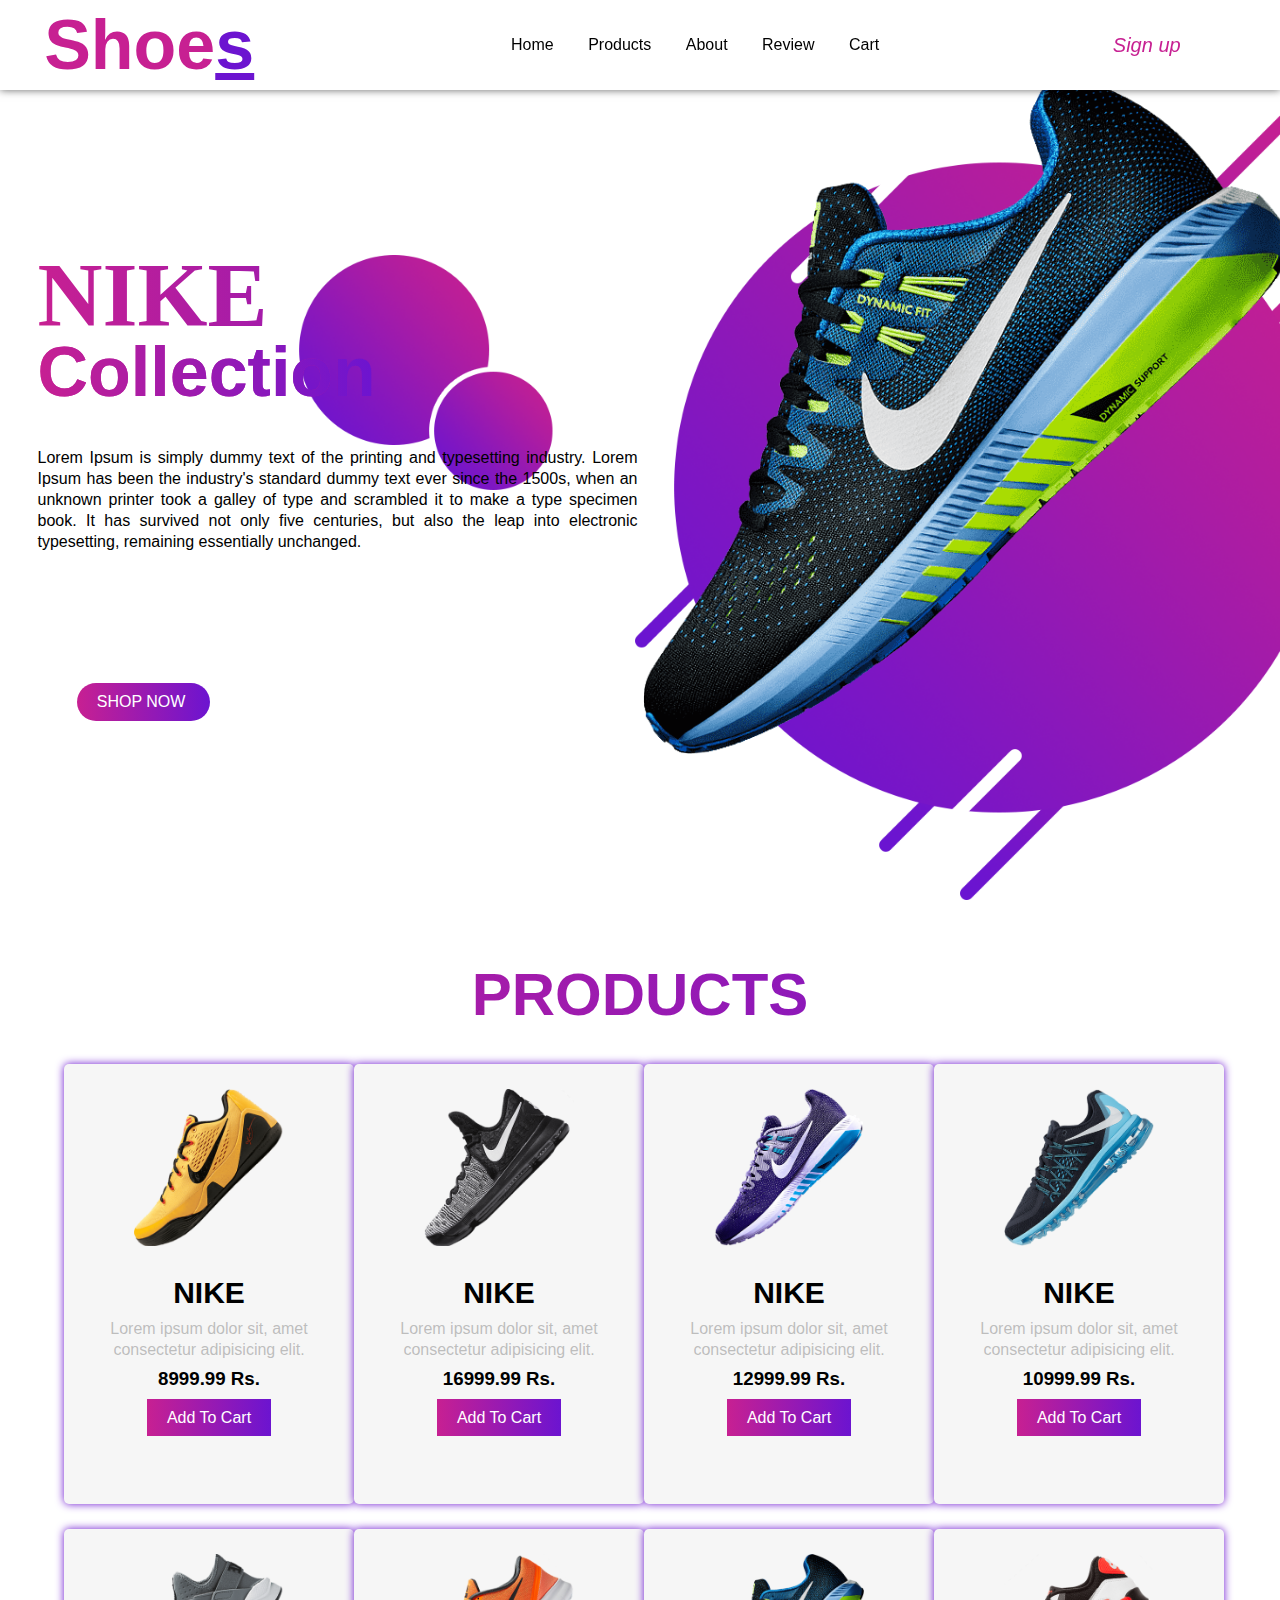
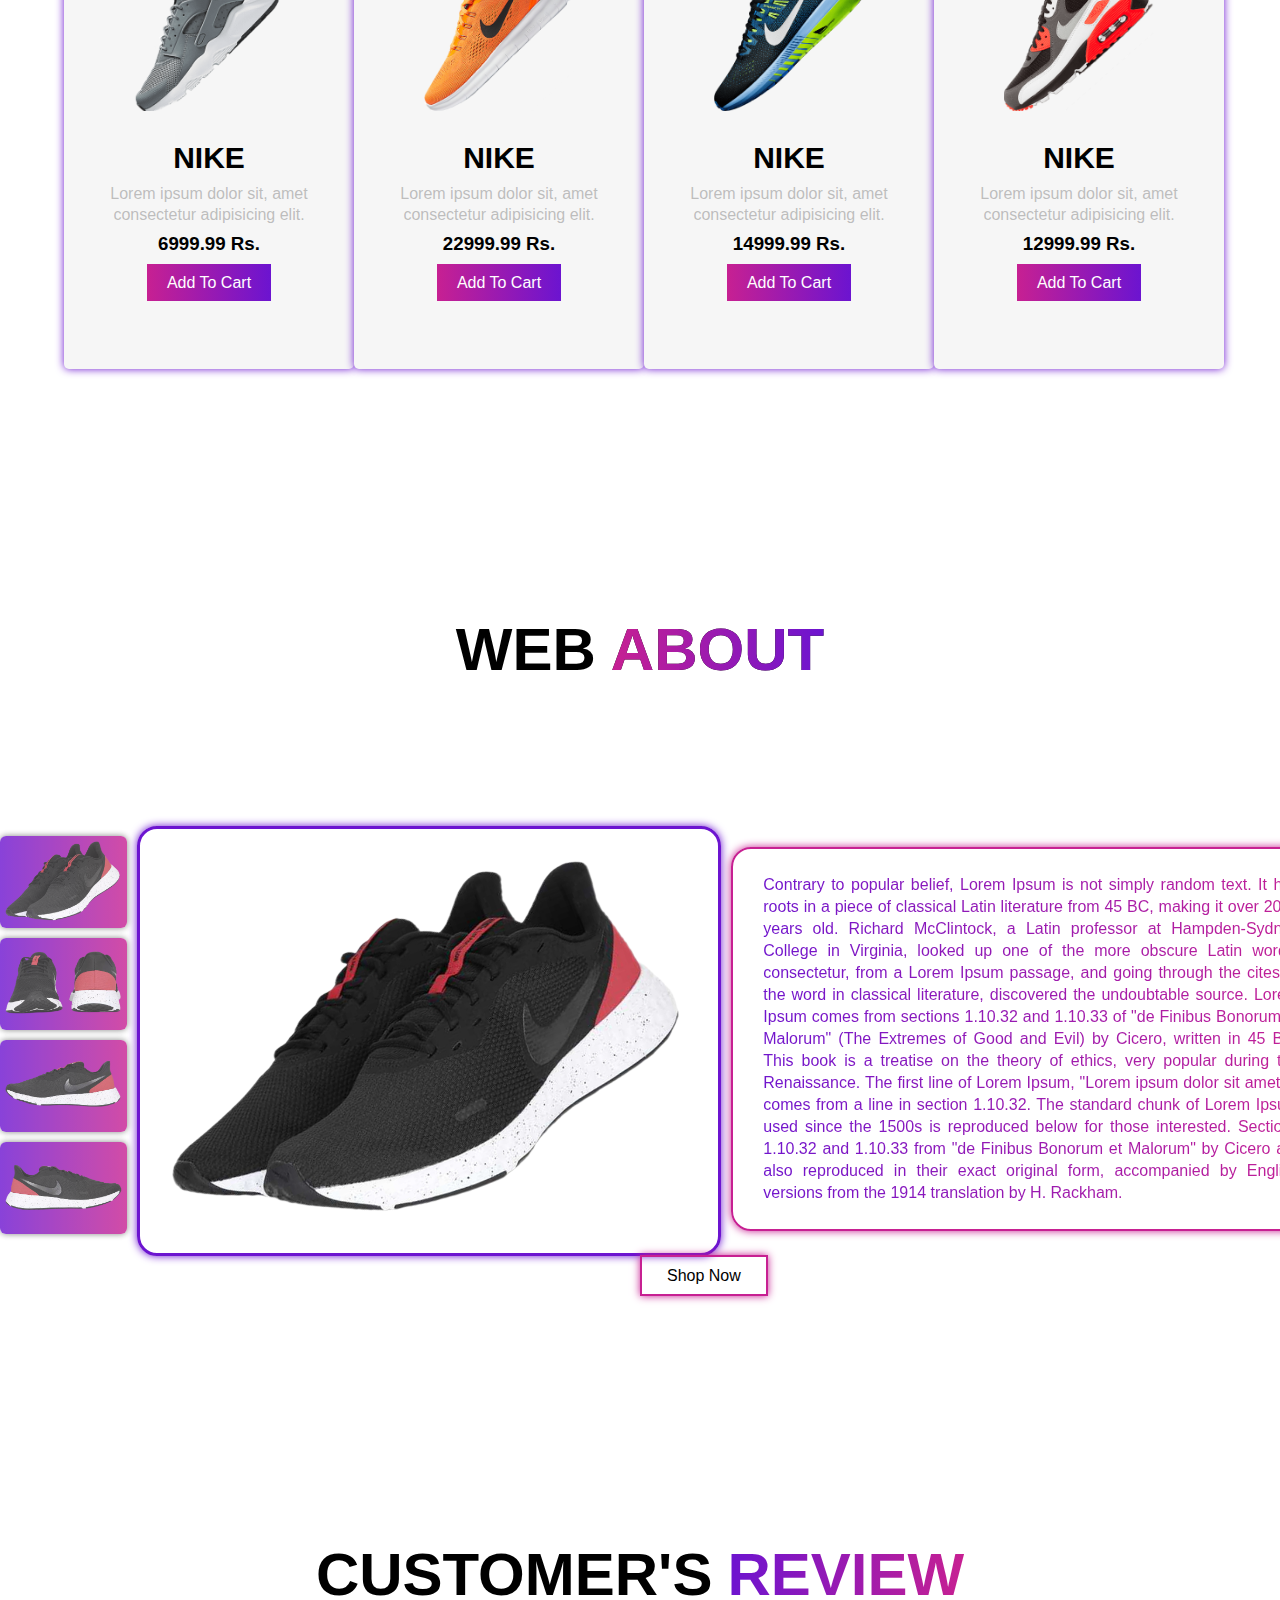
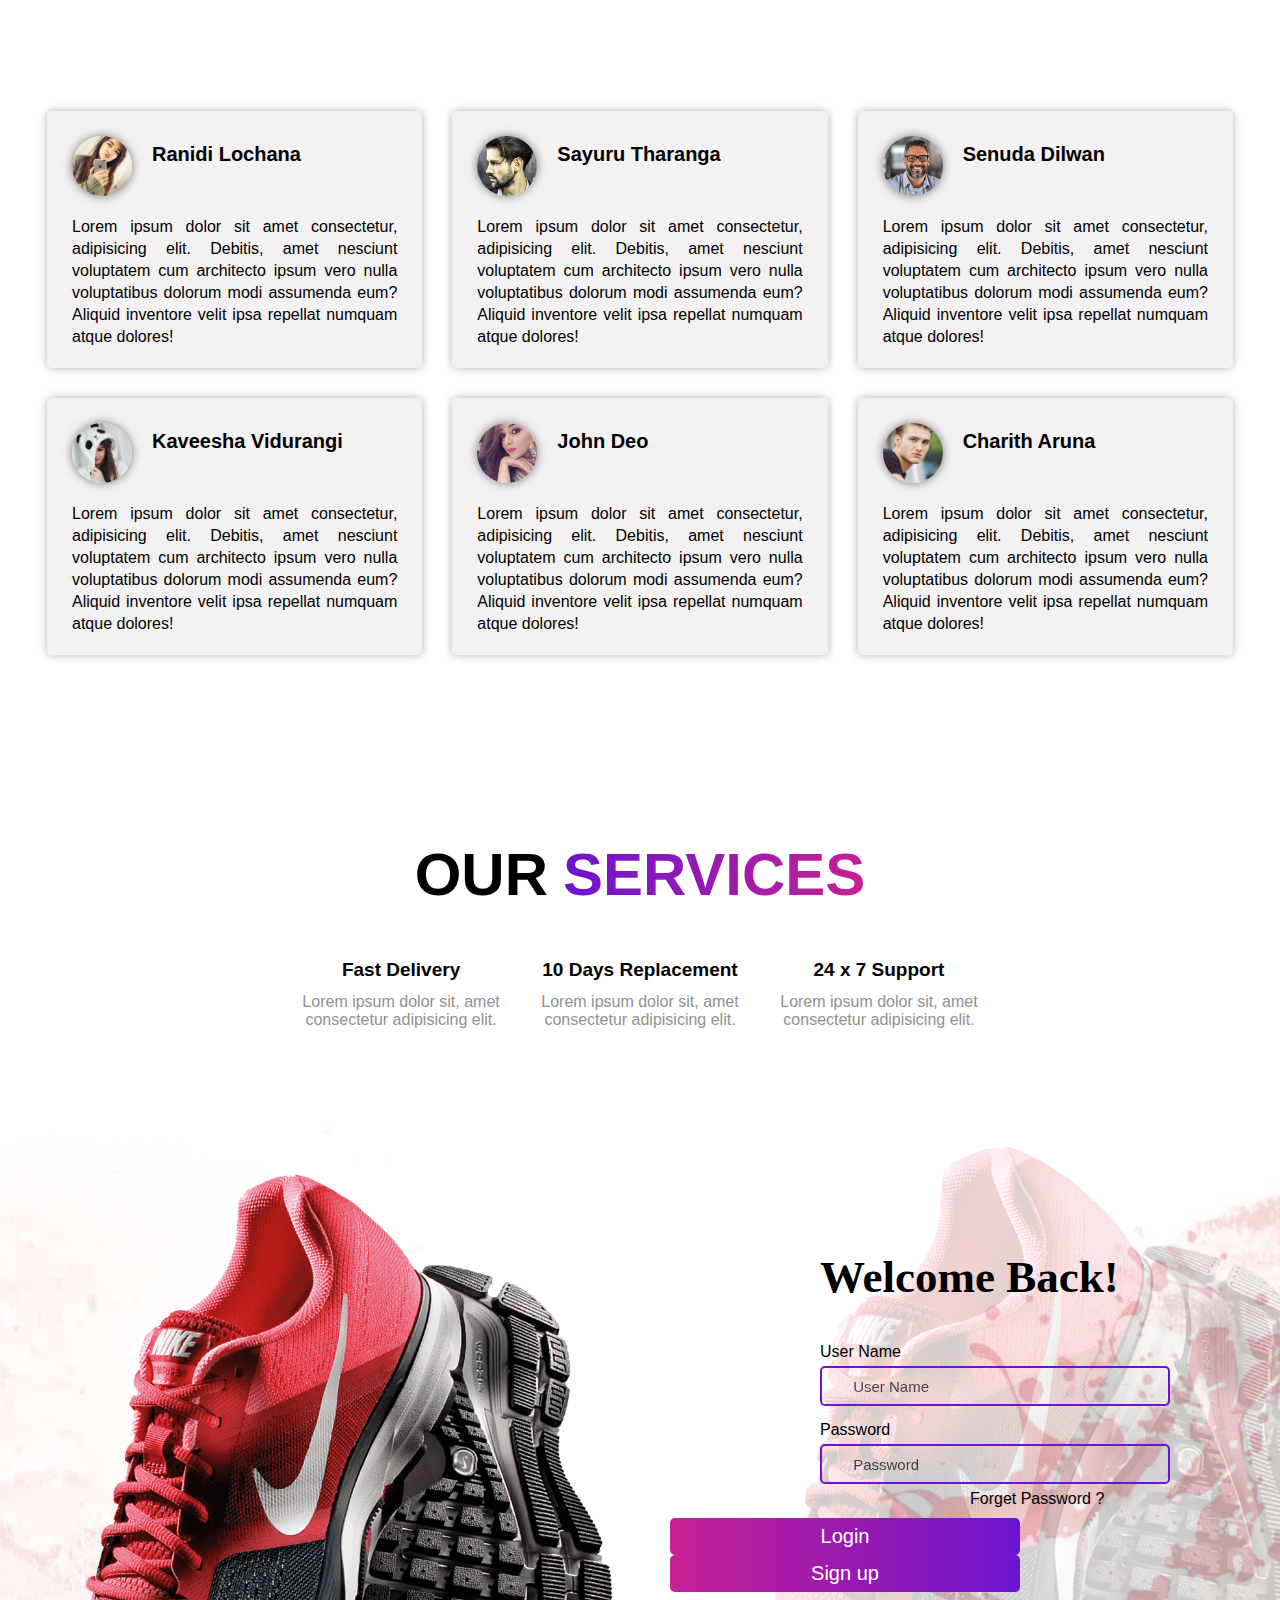
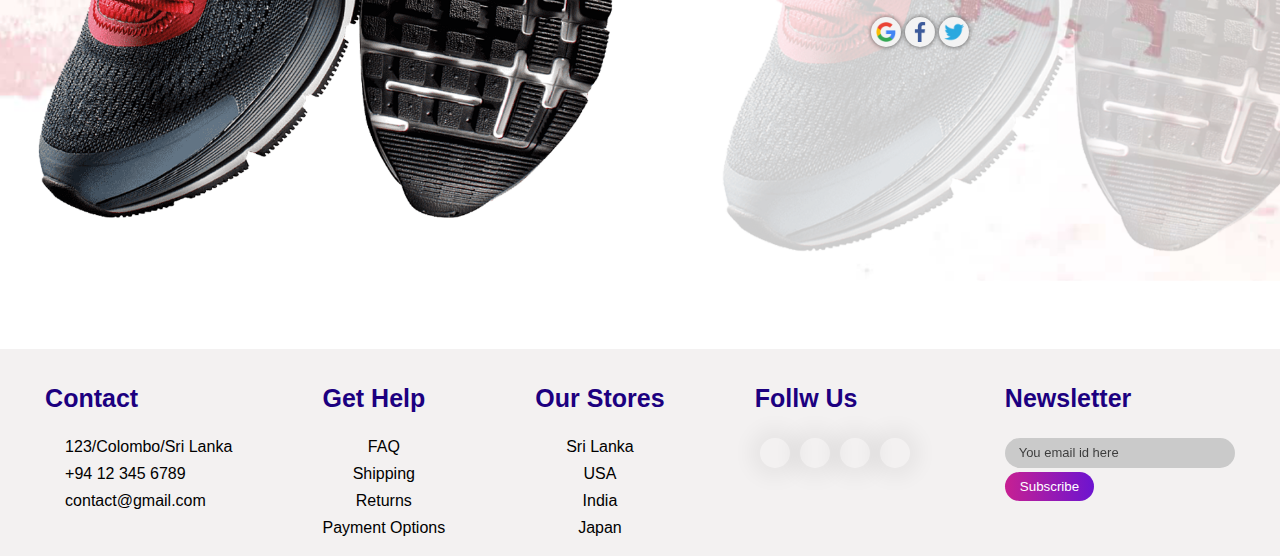
<file: E-commerce website/index.html>
<!DOCTYPE html>
<html lang="en">

<head>
    <meta charset="UTF-8">
    <meta http-equiv="X-UA-Compatible" content="IE=edge">
    <meta name="viewport" content="width=device-width, initial-scale=1.0">
    <title>Nike - Just Do It</title>
    <link rel="stylesheet" href="style.css">
    <link rel="shortcut icon" href="image/logo.png">
    <link rel="stylesheet" href="https://cdnjs.cloudflare.com/ajax/libs/font-awesome/6.1.1/css/all.min.css"
        integrity="sha512-KfkfwYDsLkIlwQp6LFnl8zNdLGxu9YAA1QvwINks4PhcElQSvqcyVLLD9aMhXd13uQjoXtEKNosOWaZqXgel0g=="
        crossorigin="anonymous" referrerpolicy="no-referrer" />
</head>

<body>

    <section>
        <nav>
            <div class="logo">
                <h1>Shoe<span>s</span></h1>
            </div>

            <ul>
                <li><a href="#Home">Home</a></li>
                <li><a href="#Products">Products</a></li>
                <li><a href="#About">About</a></li>
                <li><a href="#Review">Review</a></li>
                <li><a href="Cart/index1.html">Cart</a></li>
            </ul>

            <div class="icons">
                <i class="fa-solid fa-heart"></i>
                <i class="fa-solid fa-cart-shopping"></i>
                <i class="fa-solid fa-user"></i>
                <i><a href="/Sign up/index2.html">Sign up</a></i>
            </div>

        </nav>

        <div class="main" id="Home">
            <div class="main_content">
                <div class="main_text">
                    <h1>NIKE<br><span>Collection</span></h1>
                    <p>
                        Lorem Ipsum is simply dummy text of the printing and typesetting industry. Lorem Ipsum has
                        been the industry's standard dummy text ever since the 1500s, when an unknown printer took
                        a galley of type and scrambled it to make a type specimen book. It has survived not only
                        five centuries, but also the leap into electronic typesetting, remaining essentially unchanged.
                    </p>
                </div>
                <div class="main_image">
                    <img src="image/shoes.png">
                </div>
            </div>
            <div class="social_icon">
                <i class="fa-brands fa-facebook-f"></i>
                <i class="fa-brands fa-twitter"></i>
                <i class="fa-brands fa-instagram"></i>
                <i class="fa-brands fa-linkedin-in"></i>
            </div>
            <div class="button">
                <a href="#login">SHOP NOW</a>
                <i class="fa-solid fa-chevron-right"></i>
            </div>
        </div>

    </section>


    <!--Products-->

    <div class="products" id="Products">
        <h1>Products</h1>

        <div class="box">
            <div class="card">

                <div class="small_card">
                    <i class="fa-solid fa-heart"></i>
                    <i class="fa-solid fa-share"></i>
                </div>

                <div class="image">
                    <img src="image/shoes1.png">
                </div>

                <div class="products_text">
                    <h2>NIKE</h2>
                    <p>
                        Lorem ipsum dolor sit, amet consectetur adipisicing elit.
                    </p>
                    <h3>8999.99 Rs.</h3>
                    <div class="products_star">
                        <i class="fa-solid fa-star"></i>
                        <i class="fa-solid fa-star"></i>
                        <i class="fa-solid fa-star"></i>
                        <i class="fa-solid fa-star"></i>
                        <i class="fa-solid fa-star"></i>
                    </div>
                    <a href="/Cart/index1.html" class="btn">Add To Cart</a>
                </div>

            </div>

            <div class="card">

                <div class="small_card">
                    <i class="fa-solid fa-heart"></i>
                    <i class="fa-solid fa-share"></i>
                </div>

                <div class="image">
                    <img src="image/shoes2.png">
                </div>

                <div class="products_text">
                    <h2>NIKE</h2>
                    <p>
                        Lorem ipsum dolor sit, amet consectetur adipisicing elit.
                    </p>
                    <h3>16999.99 Rs.</h3>
                    <div class="products_star">
                        <i class="fa-solid fa-star"></i>
                        <i class="fa-solid fa-star"></i>
                        <i class="fa-solid fa-star"></i>
                        <i class="fa-solid fa-star"></i>
                        <i class="fa-solid fa-star-half-stroke"></i>
                    </div>
                    <a href="/Cart/index1.html" class="btn">Add To Cart</a>
                </div>

            </div>

            <div class="card">

                <div class="small_card">
                    <i class="fa-solid fa-heart"></i>
                    <i class="fa-solid fa-share"></i>
                </div>

                <div class="image">
                    <img src="image/shoes3.png">
                </div>

                <div class="products_text">
                    <h2>NIKE</h2>
                    <p>
                        Lorem ipsum dolor sit, amet consectetur adipisicing elit.
                    </p>
                    <h3>12999.99 Rs.</h3>
                    <div class="products_star">
                        <i class="fa-solid fa-star"></i>
                        <i class="fa-solid fa-star"></i>
                        <i class="fa-solid fa-star"></i>
                        <i class="fa-solid fa-star-half-stroke"></i>
                        <i class="fa-regular fa-star"></i>
                    </div>
                    <a href="/Cart/index1.html" class="btn">Add To Cart</a>
                </div>

            </div>

            <div class="card">

                <div class="small_card">
                    <i class="fa-solid fa-heart"></i>
                    <i class="fa-solid fa-share"></i>
                </div>

                <div class="image">
                    <img src="image/shoes4.png">
                </div>

                <div class="products_text">
                    <h2>NIKE</h2>
                    <p>
                        Lorem ipsum dolor sit, amet consectetur adipisicing elit.
                    </p>
                    <h3>10999.99 Rs.</h3>
                    <div class="products_star">
                        <i class="fa-solid fa-star"></i>
                        <i class="fa-solid fa-star"></i>
                        <i class="fa-solid fa-star"></i>
                        <i class="fa-solid fa-star"></i>
                        <i class="fa-regular fa-star"></i>
                    </div>
                    <a href="/Cart/index1.html" class="btn">Add To Cart</a>
                </div>

            </div>

            <div class="card">

                <div class="small_card">
                    <i class="fa-solid fa-heart"></i>
                    <i class="fa-solid fa-share"></i>
                </div>

                <div class="image">
                    <img src="image/shoes5.png">
                </div>

                <div class="products_text">
                    <h2>NIKE</h2>
                    <p>
                        Lorem ipsum dolor sit, amet consectetur adipisicing elit.
                    </p>
                    <h3>6999.99 Rs.</h3>
                    <div class="products_star">
                        <i class="fa-solid fa-star"></i>
                        <i class="fa-solid fa-star"></i>
                        <i class="fa-solid fa-star"></i>
                        <i class="fa-solid fa-star"></i>
                        <i class="fa-solid fa-star"></i>
                    </div>
                    <a href="/Cart/index1.html" class="btn">Add To Cart</a>
                </div>

            </div>

            <div class="card">

                <div class="small_card">
                    <i class="fa-solid fa-heart"></i>
                    <i class="fa-solid fa-share"></i>
                </div>

                <div class="image">
                    <img src="image/shoes6.png">
                </div>

                <div class="products_text">
                    <h2>NIKE</h2>
                    <p>
                        Lorem ipsum dolor sit, amet consectetur adipisicing elit.
                    </p>
                    <h3>22999.99 Rs.</h3>
                    <div class="products_star">
                        <i class="fa-solid fa-star"></i>
                        <i class="fa-solid fa-star"></i>
                        <i class="fa-solid fa-star"></i>
                        <i class="fa-solid fa-star"></i>
                        <i class="fa-regular fa-star-half-stroke"></i>
                    </div>
                    <a href="/Cart/index1.html" class="btn">Add To Cart</a>
                </div>

            </div>

            <div class="card">

                <div class="small_card">
                    <i class="fa-solid fa-heart"></i>
                    <i class="fa-solid fa-share"></i>
                </div>

                <div class="image">
                    <img src="image/shoes.png">
                </div>

                <div class="products_text">
                    <h2>NIKE</h2>
                    <p>
                        Lorem ipsum dolor sit, amet consectetur adipisicing elit.
                    </p>
                    <h3>14999.99 Rs.</h3>
                    <div class="products_star">
                        <i class="fa-solid fa-star"></i>
                        <i class="fa-solid fa-star"></i>
                        <i class="fa-solid fa-star"></i>
                        <i class="fa-regular fa-star"></i>
                        <i class="fa-regular fa-star"></i>
                    </div>
                    <a href="/Cart/index1.html" class="btn">Add To Cart</a>
                </div>

            </div>

            <div class="card">

                <div class="small_card">
                    <i class="fa-solid fa-heart"></i>
                    <i class="fa-solid fa-share"></i>
                </div>

                <div class="image">
                    <img src="image/shoes7.png">
                </div>

                <div class="products_text">
                    <h2>NIKE</h2>
                    <p>
                        Lorem ipsum dolor sit, amet consectetur adipisicing elit.
                    </p>
                    <h3>12999.99 Rs.</h3>
                    <div class="products_star">
                        <i class="fa-solid fa-star"></i>
                        <i class="fa-solid fa-star"></i>
                        <i class="fa-solid fa-star"></i>
                        <i class="fa-solid fa-star"></i>
                        <i class="fa-regular fa-star-half-stroke"></i>
                    </div>
                    <a href="/Cart/index1.html" class="btn">Add To Cart</a>
                </div>

            </div>

        </div>
    </div>



    <!--About-->

    <div class="about" id="About">

        <h1>Web<span>About</span></h1>

        <div class="about_main">
            <div class="about_image">
                <div class="about_small_image">
                    <img src="image/red_shoes1.png" onclick="functio(this)">
                    <img src="image/red_shoes2.png" onclick="functio(this)">
                    <img src="image/red_shoes3.png" onclick="functio(this)">
                    <img src="image/red_shoes4.png" onclick="functio(this)">
                </div>

                <div class="image_contaner">
                    <img src="image/red_shoes1.png" id="imagebox">
                </div>

            </div>

            <div class="about_text">
                <p>
                    Contrary to popular belief, Lorem Ipsum is not simply random text. It has roots in a piece of
                    classical
                    Latin literature from 45 BC, making it over 2000 years old. Richard McClintock, a Latin professor at
                    Hampden-Sydney College in Virginia, looked up one of the more obscure Latin words, consectetur, from
                    a
                    Lorem Ipsum passage, and going through the cites of the word in classical literature, discovered the
                    undoubtable source. Lorem Ipsum comes from sections 1.10.32 and 1.10.33 of "de Finibus Bonorum et
                    Malorum"
                    (The Extremes of Good and Evil) by Cicero, written in 45 BC. This book is a treatise on the theory
                    of ethics,
                    very popular during the Renaissance. The first line of Lorem Ipsum, "Lorem ipsum dolor sit amet..",
                    comes
                    from a line in section 1.10.32. The standard chunk of Lorem Ipsum used since the 1500s is reproduced
                    below
                    for those interested. Sections 1.10.32 and 1.10.33 from "de Finibus Bonorum et Malorum" by Cicero
                    are also
                    reproduced in their exact original form, accompanied by English versions from the 1914 translation
                    by H. Rackham.
                </p>
            </div>

        </div>

        <a href="#" class="about_btn">Shop Now</a>

        <script>
            function functio(small) {
                var full = document.getElementById("imagebox")
                full.src = small.src
            }
        </script>

    </div>



    <!--Review-->

    <div class="review" id="Review">
        <h1>Customer's<span>review</span></h1>

        <div class="review_box">
            <div class="review_card">
                <div class="card_top">
                    <div class="profile">

                        <div class="profile_image">
                            <img src="image/girl_dp1.jpg">
                        </div>

                        <div class="name">
                            <strong>Ranidi Lochana</strong>

                            <div class="like">
                                <i class="fa-solid fa-star"></i>
                                <i class="fa-solid fa-star"></i>
                                <i class="fa-solid fa-star"></i>
                                <i class="fa-solid fa-star"></i>
                                <i class="fa-solid fa-star-half-stroke"></i>
                            </div>
                        </div>

                    </div>
                </div>
                <div class="comment">
                    <p>
                        Lorem ipsum dolor sit amet consectetur, adipisicing elit. Debitis, amet nesciunt voluptatem cum
                        architecto ipsum vero nulla voluptatibus dolorum modi assumenda eum? Aliquid inventore velit
                        ipsa
                        repellat numquam atque dolores!
                    </p>
                </div>
            </div>

            <div class="review_card">
                <div class="card_top">
                    <div class="profile">

                        <div class="profile_image">
                            <img src="image/man_dp1.jpg">
                        </div>

                        <div class="name">
                            <strong>Sayuru Tharanga</strong>

                            <div class="like">
                                <i class="fa-solid fa-star"></i>
                                <i class="fa-solid fa-star"></i>
                                <i class="fa-solid fa-star"></i>
                                <i class="fa-solid fa-star-half-stroke"></i>
                                <i class="fa-regular fa-star"></i>
                            </div>
                        </div>

                    </div>
                </div>
                <div class="comment">
                    <p>
                        Lorem ipsum dolor sit amet consectetur, adipisicing elit. Debitis, amet nesciunt voluptatem cum
                        architecto ipsum vero nulla voluptatibus dolorum modi assumenda eum? Aliquid inventore velit
                        ipsa
                        repellat numquam atque dolores!
                    </p>
                </div>
            </div>

            <div class="review_card">
                <div class="card_top">
                    <div class="profile">

                        <div class="profile_image">
                            <img src="image/man_dp2.jpg">
                        </div>

                        <div class="name">
                            <strong>Senuda Dilwan</strong>

                            <div class="like">
                                <i class="fa-solid fa-star"></i>
                                <i class="fa-solid fa-star"></i>
                                <i class="fa-solid fa-star-half-stroke"></i>
                                <i class="fa-regular fa-star"></i>
                                <i class="fa-regular fa-star"></i>
                            </div>
                        </div>

                    </div>
                </div>
                <div class="comment">
                    <p>
                        Lorem ipsum dolor sit amet consectetur, adipisicing elit. Debitis, amet nesciunt voluptatem cum
                        architecto ipsum vero nulla voluptatibus dolorum modi assumenda eum? Aliquid inventore velit
                        ipsa
                        repellat numquam atque dolores!
                    </p>
                </div>
            </div>

        </div>

        <div class="review_box">
            <div class="review_card">
                <div class="card_top">
                    <div class="profile">

                        <div class="profile_image">
                            <img src="image/gir_dp3.jpg">
                        </div>

                        <div class="name">
                            <strong>Kaveesha Vidurangi</strong>

                            <div class="like">
                                <i class="fa-solid fa-star"></i>
                                <i class="fa-solid fa-star"></i>
                                <i class="fa-solid fa-star"></i>
                                <i class="fa-solid fa-star-half-stroke"></i>
                                <i class="fa-regular fa-star"></i>
                            </div>
                        </div>

                    </div>
                </div>
                <div class="comment">
                    <p>
                        Lorem ipsum dolor sit amet consectetur, adipisicing elit. Debitis, amet nesciunt voluptatem cum
                        architecto ipsum vero nulla voluptatibus dolorum modi assumenda eum? Aliquid inventore velit
                        ipsa
                        repellat numquam atque dolores!
                    </p>
                </div>
            </div>

            <div class="review_card">
                <div class="card_top">
                    <div class="profile">

                        <div class="profile_image">
                            <img src="image/gir_dp2.jpg">
                        </div>

                        <div class="name">
                            <strong>John Deo</strong>

                            <div class="like">
                                <i class="fa-solid fa-star"></i>
                                <i class="fa-solid fa-star"></i>
                                <i class="fa-solid fa-star"></i>
                                <i class="fa-solid fa-star"></i>
                                <i class="fa-solid fa-star-half-stroke"></i>
                            </div>
                        </div>

                    </div>
                </div>
                <div class="comment">
                    <p>
                        Lorem ipsum dolor sit amet consectetur, adipisicing elit. Debitis, amet nesciunt voluptatem cum
                        architecto ipsum vero nulla voluptatibus dolorum modi assumenda eum? Aliquid inventore velit
                        ipsa
                        repellat numquam atque dolores!
                    </p>
                </div>
            </div>

            <div class="review_card">
                <div class="card_top">
                    <div class="profile">

                        <div class="profile_image">
                            <img src="image/man_dp3.jpg">
                        </div>

                        <div class="name">
                            <strong>Charith Aruna</strong>

                            <div class="like">
                                <i class="fa-solid fa-star"></i>
                                <i class="fa-solid fa-star"></i>
                                <i class="fa-solid fa-star"></i>
                                <i class="fa-solid fa-star"></i>
                                <i class="fa-solid fa-star-half-stroke"></i>
                            </div>
                        </div>

                    </div>
                </div>
                <div class="comment">
                    <p>
                        Lorem ipsum dolor sit amet consectetur, adipisicing elit. Debitis, amet nesciunt voluptatem cum
                        architecto ipsum vero nulla voluptatibus dolorum modi assumenda eum? Aliquid inventore velit
                        ipsa
                        repellat numquam atque dolores!
                    </p>
                </div>
            </div>

        </div>

    </div>


    <!--Services-->

    <div class="services" id="Services">
        <h1>our<span>services</span></h1>

        <div class="services_cards">
            <div class="services_box">
                <i class="fa-solid fa-truck-fast"></i>
                <h3>Fast Delivery</h3>
                <p>
                    Lorem ipsum dolor sit, amet consectetur adipisicing elit.
                </p>
            </div>

            <div class="services_box">
                <i class="fa-solid fa-rotate-left"></i>
                <h3>10 Days Replacement</h3>
                <p>
                    Lorem ipsum dolor sit, amet consectetur adipisicing elit.
                </p>
            </div>

            <div class="services_box">
                <i class="fa-solid fa-headset"></i>
                <h3>24 x 7 Support</h3>
                <p>
                    Lorem ipsum dolor sit, amet consectetur adipisicing elit.
                </p>
            </div>
        </div>

    </div>



    <!--Login Form-->

    <div class="login_form" id="login">
        <div class="left">
            <img src="image/logshoes.png">
        </div>

        <div class="right">
            <h1>Welcome Back!</h1>

            <form action="#" method="post">
                <p>User Name</p>
                <div class="user">
                    <i class="fa-solid fa-user"></i>
                    <input type="text" name="user" placeholder="User Name" class="username">
                </div>

                <p class="passworg_tag">Password</p>
                <div class="password">
                    <i class="fa-solid fa-lock"></i>
                    <input type="text" name="password" placeholder="Password">
                </div>

                <p class="forget">Forget Password ?</p>

                <button type="submit"><a href="#Products">Login</a></button>
                <button type="submit"><a href="/Sign up/index2.html">Sign up</a></button>
                <div class="loging_icon">
                    <a href="#"><img src="image/google.png"></a>
                    <a href="#"><img src="image/facebook.png"></a>
                    <a href="#"><img src="image/twitter.png"></a>
                </div>

            </form>

        </div>

    </div>



    <!--Footer-->

    <footer>
        <div class="footer_main">
            <div class="tag">
                <h1>Contact</h1>
                <a href="#"><i class="fa-solid fa-house"></i>123/Colombo/Sri Lanka</a>
                <a href="#"><i class="fa-solid fa-phone"></i>+94 12 345 6789</a>
                <a href="#"><i class="fa-solid fa-envelope"></i>contact@gmail.com</a>
            </div>

            <div class="tag">
                <h1>Get Help</h1>
                <a href="#" class="center">FAQ</a>
                <a href="#" class="center">Shipping</a>
                <a href="#" class="center">Returns</a>
                <a href="#" class="center">Payment Options</a>
            </div>

            <div class="tag">
                <h1>Our Stores</h1>
                <a href="#" class="center">Sri Lanka</a>
                <a href="#" class="center">USA</a>
                <a href="#" class="center">India</a>
                <a href="#" class="center">Japan</a>
            </div>

            <div class="tag">
                <h1>Follw Us</h1>
                <div class="social_link">
                    <a href="#"><i class="fa-brands fa-facebook-f"></i></a>
                    <a href="#"><i class="fa-brands fa-twitter"></i></a>
                    <a href="#"><i class="fa-brands fa-instagram"></i></a>
                    <a href="#"><i class="fa-brands fa-linkedin-in"></i></a>
                </div>
            </div>

            <div class="tag">
                <h1>Newsletter</h1>
                <div class="search_bar">
                    <input type="text" placeholder="You email id here">
                    <button type="submit">Subscribe</button>
                </div>
            </div>

        </div>
    </footer>


</body>

</html>
</file>
<file: E-commerce website/style.css>
*{
    margin: 0;
    padding: 0;
    box-sizing: border-box;
    font-family: sans-serif;
}

html{
    scroll-behavior: smooth;
}

::-webkit-scrollbar{
    width: 15px;
}

::-webkit-scrollbar-track{
    border-radius: 5px;
    box-shadow: inset 0 0 10px rgba(0,0,0,0.25);
}

::-webkit-scrollbar-thumb{
    border-radius: 5px;
    background: linear-gradient(to top, #c72092 , #6c14d0);
}

section{
    width: 100%;
    height: 100vh;
    background-image: url(image/bg1.png);
    background-size: cover;
    background-position: center;
}

section nav{
    display: flex;
    align-items: center;
    justify-content: space-around;
    box-shadow: 0 0 8px rgba(0,0,0,0.6);
    background: white;
    position: fixed;
    top: 0;
    left: 0;
    right: 0;
    z-index: 100;
}

section nav .logo{
    font-size: 35px;
    color: #c72092;
    margin: 5px 0;
    cursor: pointer;
    position: relative;
    left: -4%;
}

section nav .logo span{
    color: #6c14d0;
    text-decoration: underline;
}

section nav ul{
    list-style: none;
}

section nav ul li{
    display: inline-block;
    margin: 5px 15px;
}

section nav ul li a{
    text-decoration: none;
    color: black;
    transition: 0.2s;
}

section nav ul li a:hover{
    color: #c72092;
}

section nav .icons i{
    margin: 0 4px;
    cursor: pointer;
    font-size: 18px;
    transition: 0.3s;
}

section nav .icons a{
    width: 20px;
    color: #c72092;
    border-radius: 5px;
    font-size: 20px;
    cursor: pointer;
    text-decoration: none;
}

section nav .icons i:hover{
    color: #c72092;
}

section .main .main_content{
    display: flex;
    align-items: center;
    justify-content: space-around;
}

section .main .main_content .main_text h1{
    font-size: 90px;
    line-height: 70px;
    font-family: pyxidium quick;
    background: linear-gradient(to right, #c72092,#6c14d0);
    -webkit-background-clip: text;
    -webkit-text-fill-color: transparent;
    position: relative;
    top: 45px;
    left: 5%;
}

section .main .main_content .main_text h1 span{
    font-size: 70px;
    background: linear-gradient(to right, #c72092,#6c14d0);
    -webkit-background-clip: text;
    -webkit-text-fill-color: transparent;
}

section .main .main_content .main_text p{
    width: 600px;
    text-align: justify;
    line-height: 21px;
    position: relative;
    top: 85px;
    left: 5%;
}

section .main .main_content .main_image img{
    width: 650px;
    position: relative;
    left: 20px;
    top: 75px;
}

section .main .social_icon{
    position: absolute;
    top: 50%;
    left: 98%;
    transform: translate(-50%,-50%);
    font-size: 19px;
}

section .main .social_icon i{
    margin: 8px 0;
    cursor: pointer;
    transition: 0.3s;
}

section .main .social_icon i:hover{
    color: #c72092;
}

section .main .button{
    position: absolute;
    left: 6%;
    padding: 10px 20px;
    border-radius: 30px;
    background: linear-gradient(to right,#c72092 , #6c14d0);
}

section .main .button a{
    color: white;
    text-decoration: none;
}

section .main .button i{
    color: white;
    margin-left: 5px;
    transition: 0.3s;
}

section .main .button:hover i{
    transform: translateX(6px);
}



/*Products*/

.products{
    width: 100%;
    height: 140vh;
    padding: 25px 0;
}

.products h1{
    margin: 35px 0;
    font-size: 60px;
    display: flex;
    align-items: center;
    justify-content: center;
    text-transform: uppercase;
    background: linear-gradient(to right, #c72092,#6c14d0);
    -webkit-background-clip: text;
    -webkit-text-fill-color: transparent;    
}

.products .box{
    width: 90%;
    margin: 0 auto;
    display: grid;
    grid-template-columns: 1fr 1fr 1fr 1fr;
    grid-gap: 25px 0;
}

.products .box .card{
    width: 290px;
    height: 440px;
    box-shadow: 0 0 8px #6c14d0;
    border-radius: 5px;
    text-align: center;
    padding: 10px 20px;
    background: #f6f6f6;
}

.products .box .card .small_card{
    display: flex;
    flex-flow: column;
    position: absolute;
    margin: 10px 0;
    transform: translateX(-20px);
    transition: 0.3s;
    opacity: 0;
}

.products .box .card:hover .small_card{
    transform: translateX(2px);
    cursor: pointer;
    opacity: 1;
}

.products .box .card .image{
    display: flex;
    align-items: center;
    justify-content: center;
}

.products .box .card .image img{
    width: 150px;
    margin: 15px 0;
    transition: 0.3s;
}

.products .box .card:hover .image img{
    transform: scale(1.1);
}

.products .box .card .small_card i{
    width: 45px;
    height: 45px;
    border-radius: 5px;
    font-size: 18px;
    margin: 2px 0;
    line-height: 40px;
    border: 2px solid #999999;
    transition: 0.2s;
}

.products .box .card .small_card i:hover{
    color: #c72092;
}

.products .box .card .products_text h2{
    font-size: 30px;
    margin-top: 15px;
}

.products .box .card .products_text p{
    color: #91919191;
    line-height: 21px;
    margin: 8px 0;
}

.products .box .card .products_text h3{
    margin: 7px 0;
}

.products .box .card .products_text .products_star{
    color: orange;
    margin-bottom: 19px;
    cursor: pointer;
}

.products .box .card .products_text .btn{
    text-decoration: none;
    padding: 10px 20px;
    background: linear-gradient(to right, #c72092 , #6c14d0);
    color: white;
}


/*About*/

.about{
    width: 100%;
    height: 100vh;
    padding: 35px 0;
}

.about h1{
    font-size: 60px;
    margin-top: 20px;
    display: flex;
    align-items: center;
    justify-content: center;
    background: black;
    -webkit-background-clip: text;
    -webkit-text-fill-color: transparent;
    text-transform: uppercase;
}

.about h1 span{
    background: linear-gradient(to right, #c72092 , #6c14d0);
    -webkit-background-clip: text;
    -webkit-text-fill-color: transparent;
    margin-left: 15px;
}

.about .about_main{
    position: relative;
    top: 40%;
    left: 50%;
    transform: translate(-50%,-50%);
    display: flex;
    justify-content: space-around;
    align-items: center;
}

.about .about_main .about_image{
    display: flex;
    margin-top: 50px;
}

.about .about_main .about_image .about_small_image{
    display: flex;
    flex-direction: column;
    position: relative;
    top: 15px;
}

.about .about_main .about_image .about_small_image img{
    height: 92px;
    margin: 5px 0;
    cursor: pointer;
    background: linear-gradient(to right, #6c14d0 , #c72092);
    display: block;
    border-radius: 6px;
    padding: 5px 5px;
    box-shadow: 0 0 6px rgba(0,0,0,0.6);
    opacity: 0.8;
    transition: 0.3s;
}

.about .about_main .about_image .about_small_image img:hover{
    opacity: 1;
}

.about .about_main .image_contaner{
    padding: 10px;
    display: flex;
}

.about .about_main .image_contaner img{
    border: 3px solid #6c14d0;
    border-radius: 20px;
    height: 430px;
    padding: 30px;
    box-shadow: 0 0 8px #6c14d0;
}

.about .about_main .about_text{
    margin-top: 45px;
}

.about .about_main .about_text p{
    background: linear-gradient(to left, #c72092 , #6c14d0);
    -webkit-background-clip: text;
    -webkit-text-fill-color: transparent;
    line-height: 22px;
    width: 600px;
    text-align: justify;
    padding: 25px 30px;
    border: 2px solid #c72092;
    border-radius: 20px;
    box-shadow: 0 0 8px #c72092;
}

.about .about_btn{
    color: black;
    background: none;
    position: relative;
    top: 10%;
    left: 50%;
    transform: translate(-50% , -50%);
    padding: 10px 25px;
    border: 2px solid #c72092;
    text-decoration: none;
    box-shadow: 0 0 8px #c72092;
    transition: 0.5s;
}

.about .about_btn:hover{
    border: 2px solid transparent;
    background: #c72092;
    color: white;
}


/*Review*/

.review{
    width: 100%;
    height: 100vh;
    padding-top: 80px;
}

.review h1{
    font-size: 60px;
    display: flex;
    align-items: center;
    justify-content: center;
    margin-bottom: 30px;
    text-transform: uppercase;
}

.review h1 span{
    background: linear-gradient(to left, #c72092 , #6c14d0);
    -webkit-background-clip: text;
    -webkit-text-fill-color: transparent;
    margin-left: 15px;    
}

.review .review_box{
    width: 95%;
    position: relative;
    top: 7%;
    display: flex;
    align-items: center;
    justify-content: center;
    margin: 0 auto;
}

.review .profile .profile_image{
    width: 60px;
    height: 60px;
    border-radius: 50%;
    overflow: hidden;
    margin: 5px 0;
    box-shadow: 0 0 10px rgba(0,0,0,0.5);
    cursor: pointer;
    transition: 0.3s;
}

.review .profile .profile_image:hover{
    transform: scale(1.2);
}

.review .profile_image img{
    width: 100%;
    height: 100%;
    object-fit: cover;
    object-position: center;
}

.review .profile{
    display: flex;
    align-items: center;
}

.review .review_box .review_card{
    width: 500px;
    background: #f3f1f1;
    padding: 20px 25px;
    border-radius: 5px;
    margin: 15px;
    box-shadow: 0 0 10px rgba(0,0,0,0.3);
}

.review .review_box .review_card .card_top{
    display: flex;
    justify-content: space-between;
    align-items: center;
}

.review .review_box .review_card .card_top .profile .name{
    margin-left: 20px;
    line-height: 22px;
}

.review .review_box .review_card .card_top .profile .name strong{
    font-size: 20px;
}

.review .review_box .review_card .card_top .profile .name .like i{
    color: orange;
    display: inline-block;
    font-size: 12px;
}

.review .review_box .review_card .comment p{
    text-align: justify;
    line-height: 22px;
    margin-top: 15px;
}


/*Services*/

.services{
    width: 70%;
    margin: 0 auto;
    text-align: center;
    padding: 80px 0 10px 0;
}

.services h1{
    font-size: 60px;
    text-transform: uppercase;
}

.services h1 span{
    margin-left: 15px;
    background: linear-gradient(to left, #c72092 , #6c14d0);
    -webkit-background-clip: text;
    -webkit-text-fill-color: transparent;    
}

.services .services_cards{
    width: 80%;
    margin: 0 auto;
    display: flex;
    align-items: center;
    justify-content: space-between;
    position: relative;
    top: 50px;
}

.services .services_box i{
    font-size: 60px;
    color: orange;
    margin: 20px 0;
    cursor: pointer;
}

.services .services_box h3{
    margin-bottom: 12px;
    font-size: 19px;
}

.services .services_box p{
    text-align: center;
    color: #919191;
    margin-bottom: 60px;
}


/*Login Form*/

.login_form{
    width: 100%;
    height: 100vh;
    display: flex;
    justify-content: space-around;
    align-items: center;
    background-image: url(image/loging_bg.png);
    background-size: cover;
    background-position: center;
}

.login_form .left img{
    width: 650px;
}

.login_form .right{
    position: relative;
    top: -50px;
    left: -60px;
    padding: 50px 80px;
}

.login_form .right h1{
    font-family: prevattscriptssk;
    font-size: 45px;
    margin-bottom: 40px;
    margin-left: 150px;
}

.login_form .right p{
    margin-bottom: 5px;
    margin-left: 150px;
}

.login_form .right .user{
    border: 2px solid #6c14d0;
    border-radius: 5px;
    width: 350px;
    height: 40px;
    display: flex;
    margin-left: 150px;
}

.login_form .right .user i{
    position: relative;
    top: 9px;
    left: 15px;
    color: #c72092;
}

.login_form .right .user .username{
    position: relative;
    left: 9%;
    width: 295px;
    background: none;
    outline: none;
    border: none;
    display: flex;
    font-size: 15px;
}

.login_form .right .passworg_tag{
    margin: 15px 0 5px 0;
    margin-left: 150px;
}

.login_form .right .password{
    border: 2px solid #6c14d0;
    border-radius: 5px;
    width: 350px;
    height: 40px;
    display: flex;
    margin-left: 150px;
}

.login_form .right .password i{
    position: relative;
    top: 9px;
    left: 15px;
    color: #c72092;
}

.login_form .right .password input{
    position: relative;
    left: 9%;
    width: 295px;
    background: none;
    border: none;
    outline: none;
    display: flex;
    font-size: 15px;
}

::-webkit-input-placeholder{
    color: black;
    opacity: 0.7;
}

.login_form .right .forget{
    position: relative;
    left: 60%;
    margin: 6px 0 10px 0;
    cursor: pointer;
}

.login_form .right button{
    width: 350px;
    color: white;
    padding: 7px 20px;
    border: none;
    border-radius: 5px;
    font-size: 20px;
    cursor: pointer;
    background: linear-gradient(to right, #c72092 , #6c14d0);
    text-decoration: none;
}

.login_form .right button a{
    color: white; 
    text-decoration: none;  
}

.login_form .right .loging_icon{
    display: flex;
    align-items: center;
    justify-content: center;
    margin-top: 25px;
}

.login_form .right .loging_icon a{
    width: 30px;
    height: 30px;
    margin: 0 2px;
    border-radius: 50%;
    background: #f3f3f3;
    box-shadow: 0 0 5px rgba(0,0,0,0.6);
}

.login_form .right .loging_icon img{
    width: 20px;
    margin: 5px 5px;
}


/*Footer*/

footer{
    width: 100%;
}

footer .footer_main{
    width: 100%;
    background: #f3f1f1;
    display: flex;
    justify-content: space-around;
}

footer .footer_main .tag{
    margin: 10px 0;
}

footer .footer_main .tag .center{
    text-align: center;
}

footer .footer_main .tag h1{
    font-size: 25px;
    margin: 25px 0;
    color: #1c0080;
}

footer .footer_main .tag a{
    display: block;
    color: black;
    text-decoration: none;
    margin: 9px 0;
}

footer .footer_main .tag a i{
    padding: 0 10px;
    transition: 0.3;
}

footer .footer_main .tag a i:hover{
    color: #c72092;
}

footer .footer_main .tag .social_link{
    display: flex;
}

footer .footer_main .tag .social_link a{
    width: 30px;
    height: 30px;
    border-radius: 50%;
    text-align: center;
    text-decoration: none;
    color: black;
    box-shadow: 0 0 20px 10px rgba(0,0,0,0.05);
    position: relative;
    margin: 0 5px;
    z-index: 10;
    overflow: hidden;
}

footer .footer_main .tag .social_link a .fa-brands{
    font-size: 15px;
    line-height: 30px;
    z-index: 10;
    position: relative;
    transition: 0.5s;
}

footer .footer_main .tag .social_link a:hover i{
    color: white;
}

footer .footer_main .tag .social_link a::after{
    content: '';
    width: 100%;
    height: 100%;
    top: 0;
    left: -90px;
    background: linear-gradient(-45deg, #c72092 , #6c14d0);
    position: absolute;
    z-index: -10;
    transition: 0.5s;
}

footer .footer_main .tag .social_link a:hover::after{
    left: 0;
}

footer .footer_main .tag .search_bar{
    width: 230px;
    height: 30px;
    background: rgb(202, 202, 202);
    border-radius: 25px;
}

footer .footer_main .tag .search_bar input{
    width: 200px;
    padding: 2px 0;
    position: relative;
    top: 17%;
    left: 6%;
    border: none;
    background: none;
    outline: none;
    font-size: 13px;
}

footer .footer_main .tag .search_bar button{
    padding: 7px 15px;
    background: linear-gradient(to right, #c72092 , #6c14d0);
    border: none;
    margin-top: 15px;
    border-radius: 25px;
    color: white;
    cursor: pointer;
}
</file>
